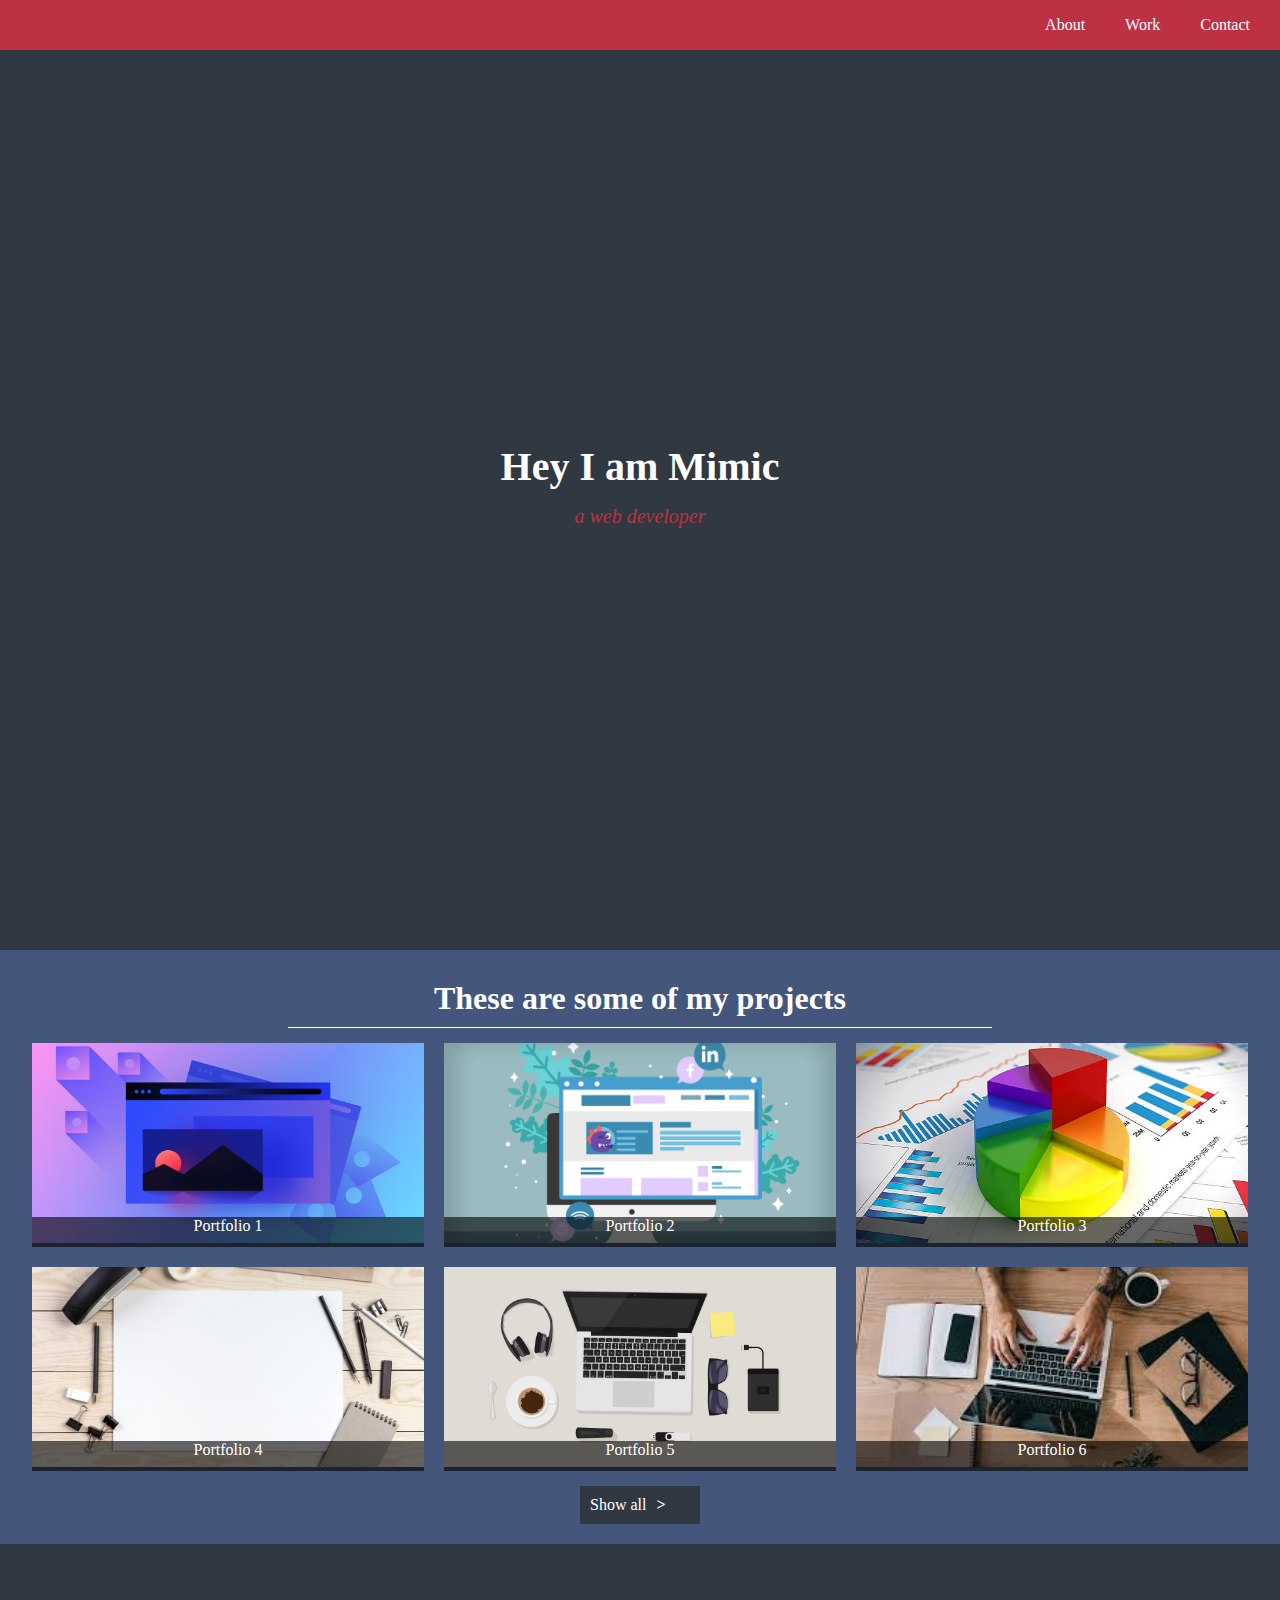
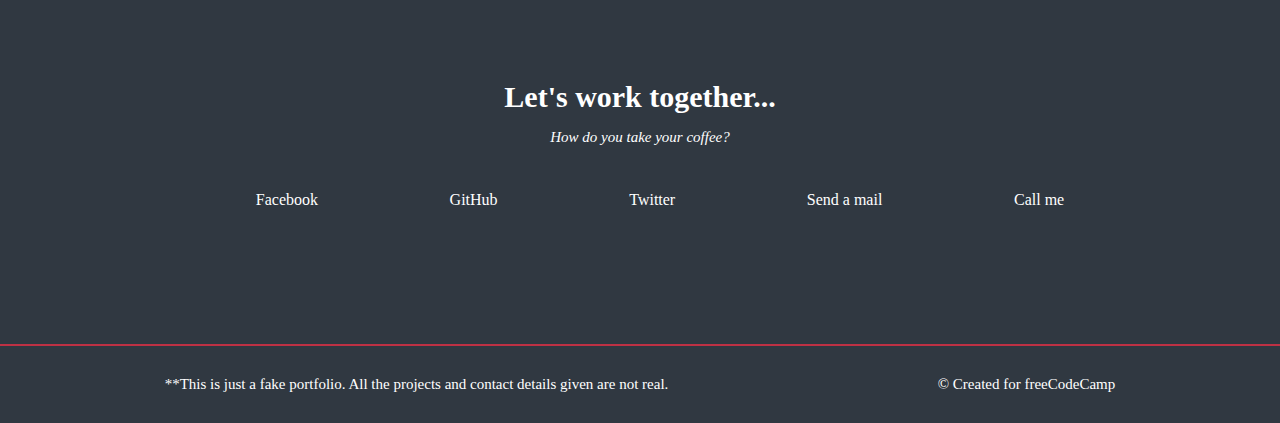
<file: responsive-web-design/personalPortifolio/index.html>
<!DOCTYPE html>
<html lang="en">
<head>
    <meta charset="UTF-8">
    <meta name="viewport" content="width=device-width, initial-scale=1.0">
    <link rel="stylesheet" href="style.css">
    <title>Personal Portfolio</title>
</head>
<body>
    <header>
        <nav id="navbar">
            <ul>
                <li><a href="#welcome-section">About</a></li>
                <li><a href="#projects">Work</a></li>
                <li><a href="#contact">Contact</a></li>
            </ul>
        </nav>
    </header>
    <main>
    <section id="welcome-section">
        <h1>Hey I am Mimic</h1>
        <h2>a web developer</h2>
    </section>
    <section id="projects">
        <h1>These are some of my projects</h1>
        <section id="projects-grid">
            <article class="project-tile">
                <a class="project-img" href="#"><img src="P1.png" alt="#"></a>
                <a class="project-p" href="#"><p>Portfolio 1</p></a>
            </article>
            <article class="project-tile" >
                <a class="project-img" href="#"><img src="P2.png" alt="#"></a>
                <a class="project-p" href="#"><p>Portfolio 2</p></a>
            </article>
            <article class="project-tile">
                <a class="project-img" href="#"><img src="P3.jpg" alt="#"></a>
                <a class="project-p" href="#"><p>Portfolio 3</p></a>
            </article>
            <article class="project-tile">
                <a class="project-img" href=""><img src="P4.jpeg" alt="#"></a>
                <a class="project-p" href=""><p>Portfolio 4</p></a>
            </article>
            <article class="project-tile">
                <a class="project-img" href="#"><img src="P5.jpg" alt="#"></a>
                <a class="project-p" href="#"><p>Portfolio 5</p></a>
            </article>
            <article class="project-tile">
                <a class="project-img" href="#"><img src="P6.jpeg" alt="#"></a>
                <a class="project-p" href="#"><p>Portfolio 6</p></a>
            </article>
        </section>
        <a id="show-all" href="#">
            Show all
            <span id="show-all-arrow">></span>
        </a>
    </section>
    <section id="contact">
        <h1>Let's work together...</h1>
        <h2>How do you take your coffee?</h2>
        <ul>
            <li><a>Facebook</a></li>
            <li><a id="profile-link" target="_blank">GitHub</a></li>
            <li><a>Twitter</a></li>
            <li><a>Send a mail</a></li>
            <li><a>Call me</a></li>
        </ul>
    </section>
    </main>
    <footer>
        <p>**This is just a fake portfolio. All the projects and contact details given are not real. </p>
        <p>© Created for <a href="https://www.freecodecamp.org">freeCodeCamp</a></p>
    </footer>

</body>
</html>
</file>
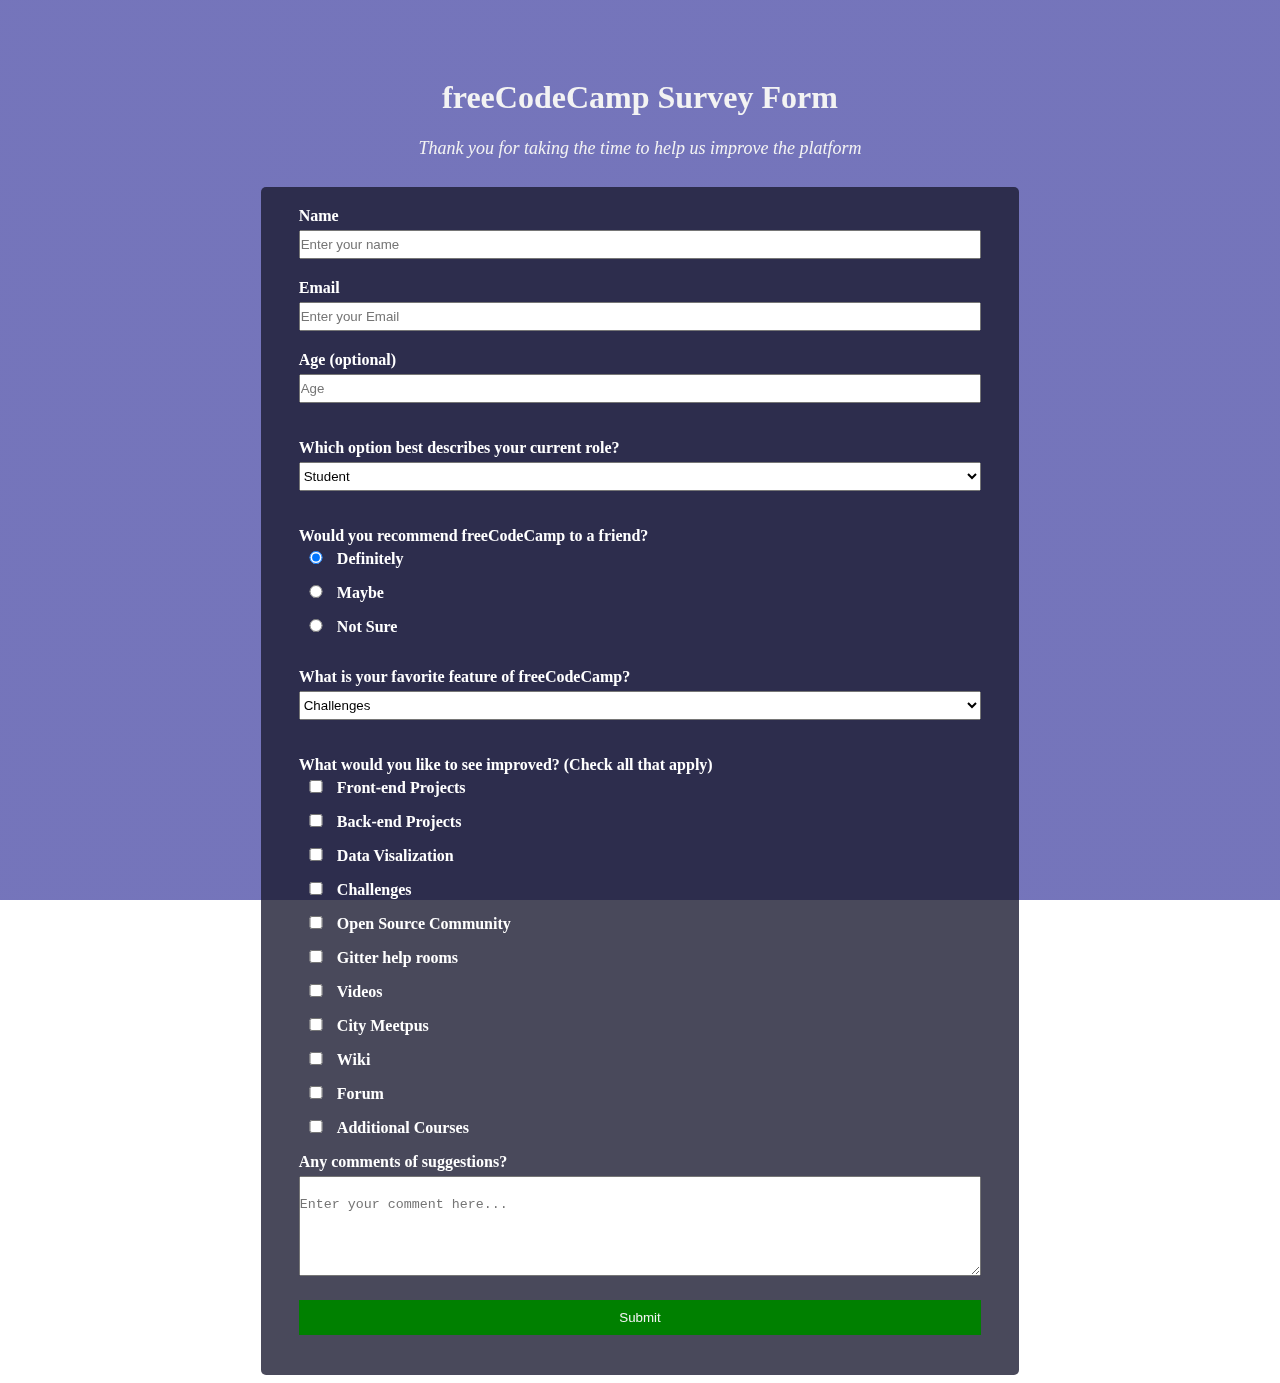
<file: responsive-web-design/surveyForm/index.html>
<!doctype html>
  <html>
    <head>
      <title>Survey Form</title>
      <meta charset="utf-8">
      <link href="style.css" rel="stylesheet">
    </head>
    
    <body>
      <header>
      <h1 id="title">freeCodeCamp Survey Form</h1> 
      <p id="description">Thank you for taking the time to help us improve the platform</p>
    </header>
    
    <main id="main">
    <section>
      <form id="survey-form">
        <label for="name" id="name-label">Name</label>
        <input type="text" id="name" placeholder="Enter your name" required>

        <label for="email" id="email-label">Email</label>
        <input type="email" id="email" placeholder="Enter your Email" required >

        <label for="age" id="number-label">Age <span id="opt">(optional)</span></label>
        <input type="number" id="number" placeholder="Age" min=10 max=99>

        <p>Which option best describes your current role?</p>
        <select name="role" id="dropdown" required>
          <option value="" disabled>Select current role</option>
          <option value="student">Student</option>
          <option value="fulltime">Full Time Job</option>
          <option value="learner">Full Time Learner</option>
          <option value="didnotsay">Prefer not to say</option>
          <option value="other">Other</option>
        </select>

        <p>Would you recommend freeCodeCamp to a friend?</p>
        <input type="radio" name="recommend" value="definitely" checked>
        <label for="definitely">Definitely</label>
        <input type="radio" name="recommend" value="maybe">
        <label for="maybe">Maybe</label>
        <input type="radio" name="recommend" value="notsure">
        <label for="notsure">Not Sure</label>

        <p>What is your favorite feature of freeCodeCamp?</p>
        <select name="feature" id="feature">
          <option value="" disabled>Select an option</option>
          <option value="challenges">Challenges</option>
          <option value="projects">Projects</option>
          <option value="community">Community</option>
          <option value="opensource">Open Source</option>
        </select>
        

        <p>What would you like to see improved? (Check all that apply)</p>
        <input type="checkbox" id="frontend" value="frontend">
        <label for="">Front-end Projects</label>
        <input type="checkbox" id="backend" value="backend">
        <label for="">Back-end Projects</label>
        <input type="checkbox" id="datavisualization" value="datavisualization">
        <label for="">Data Visalization</label>
        <input type="checkbox" id="challenges" value="challenges">
        <label for="">Challenges</label>
        <input type="checkbox" id="community" value="community">
        <label for="">Open Source Community</label>
        <input type="checkbox" id="helprooms" value="helprooms">
        <label for="">Gitter help rooms</label>
        <input type="checkbox" id="videos" value="videos">
        <label for="">Videos</label>
        <input type="checkbox" id="meetups" value="meetups">
        <label for="">City Meetpus</label>
        <input type="checkbox" id="wiki" value="wiki">
        <label for="">Wiki</label>
        <input type="checkbox" id="forum" value="forum">
        <label for="">Forum</label>
        <input type="checkbox" id="courses" value="courses">
        <label for="">Additional Courses</label>

        <label for="suggestions">Any comments of suggestions?</label>
        <textarea id="suggestions" name="suggestions" placeholder="Enter your comment here..."></textarea>
      
        <input type="submit" id="submit" value="Submit">

      </form>        

    </main>

    </body>
  </html>
</file>
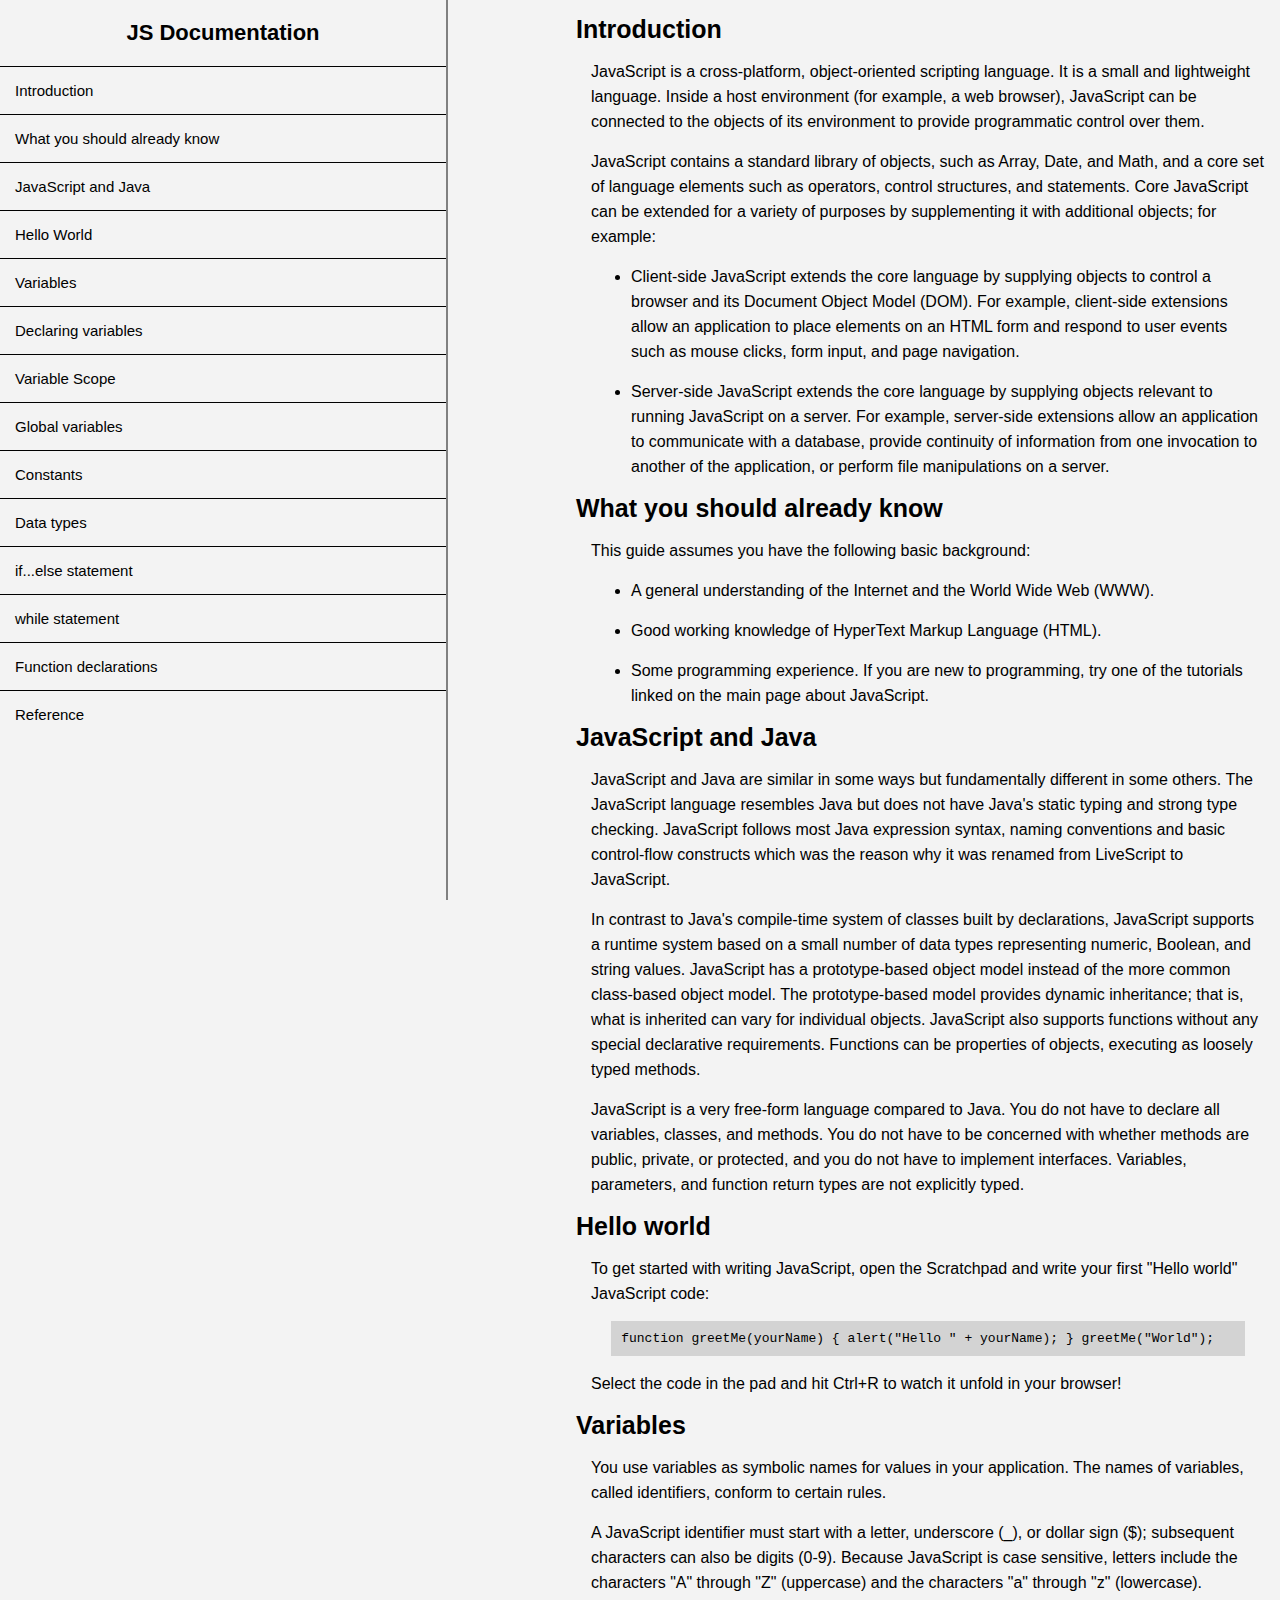
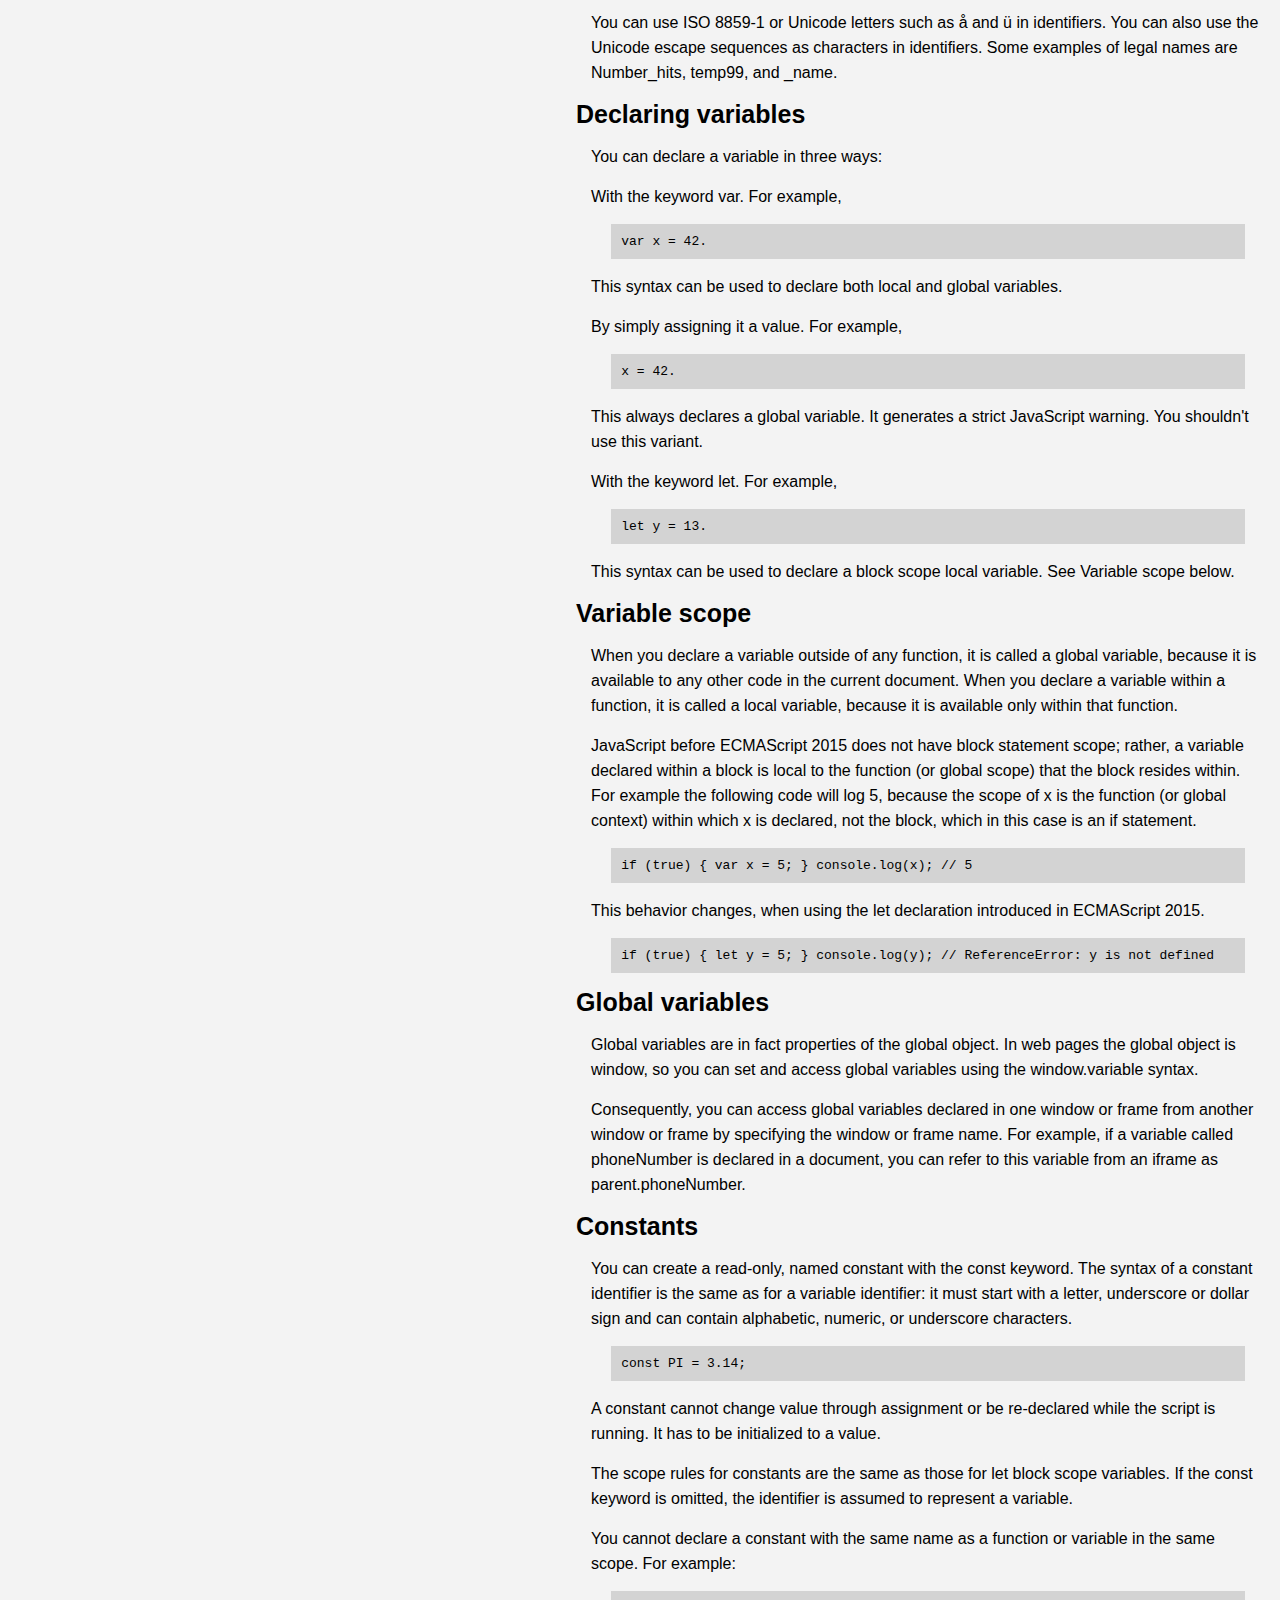
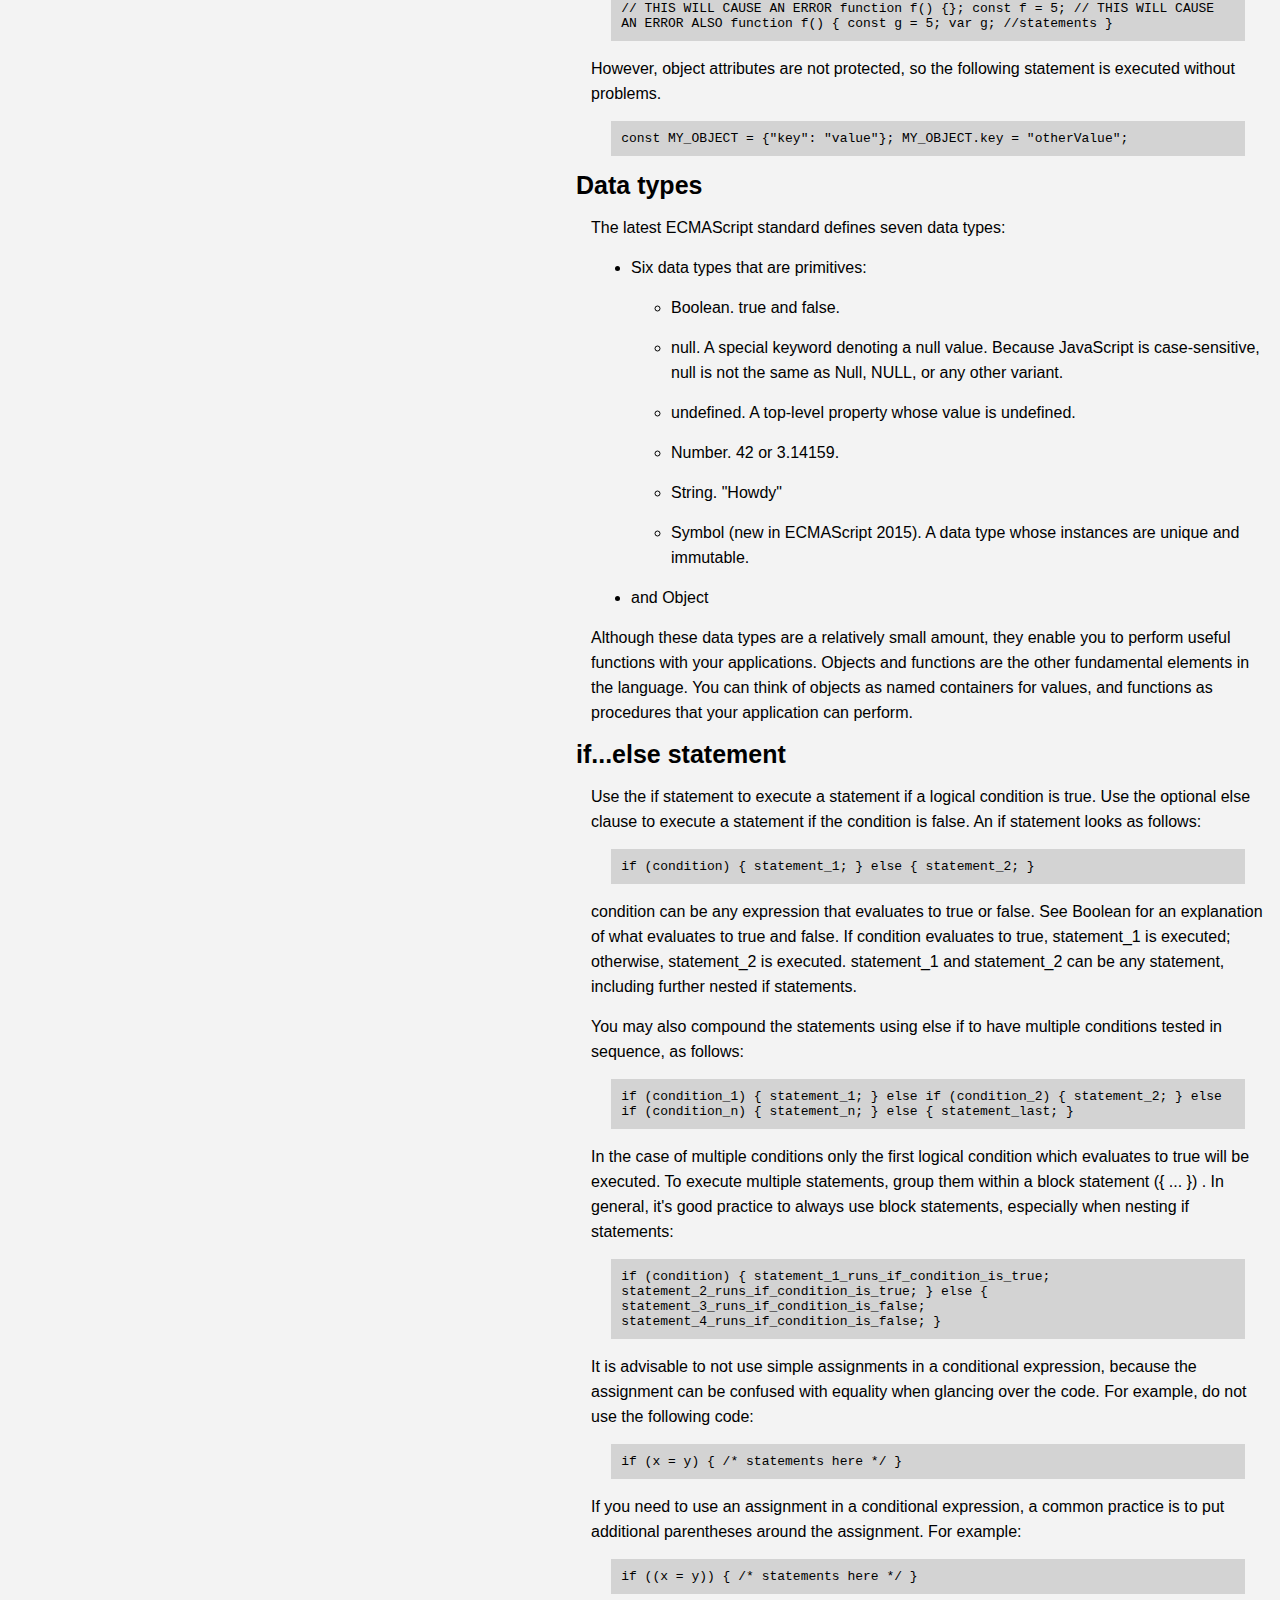
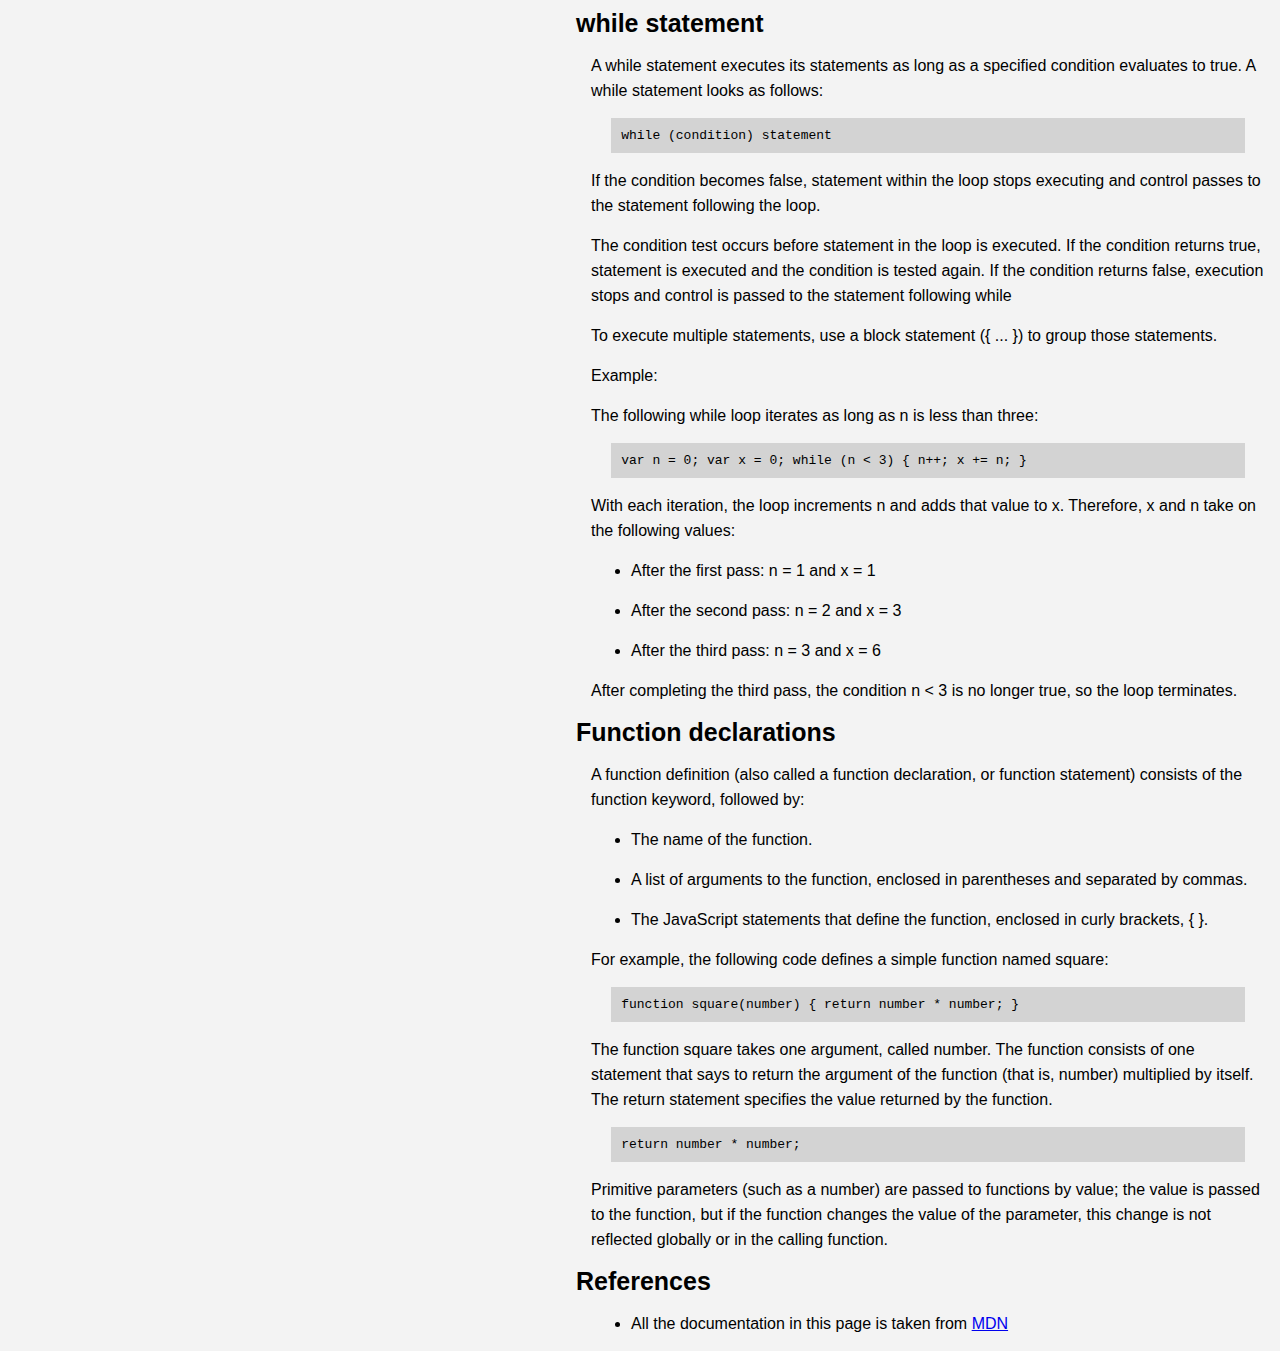
<file: responsive-web-design/technicalDocumentation/index.html>
<!doctype html>
<html>
  <head>
    <title>Technical Documentation</title>
    <meta charset="utf-8">
    <link href="style.css" rel="stylesheet">
  </head>
    
  <body>
    <nav id="navbar">
      <header id="header">
        <h1>JS Documentation</h1>
      </header>
      <a class="nav-link" href="#Introduction">Introduction</a>
      <a class="nav-link" href="#What_you_should_already_know">What you should already know</a>
      <a class="nav-link" href="#JavaScript_and_Java">JavaScript and Java</a>
      <a class="nav-link" href="#Hello_World">Hello World</a>
      <a class="nav-link" href="#Variables">Variables</a>
      <a class="nav-link" href="#Declaring_Variables">Declaring variables</a>
      <a class="nav-link" href="#Variable_Scope">Variable Scope</a>
      <a class="nav-link" href="#Global_Variables">Global variables</a>
      <a class="nav-link" href="#Constants">Constants</a>
      <a class="nav-link" href="#Data_Types">Data types</a>
      <a class="nav-link" href="#if...else_Statement">if...else statement</a>
      <a class="nav-link" href="#while_Statement">while statement</a>
      <a class="nav-link" href="#Function_Declarations">Function declarations</a>
      <a class="nav-link" href="#References">Reference</a>
    </nav>
    
    <main id="main-doc">
      <section id="Introduction" class="main-section">
        <header><h2>Introduction</h2></header>
        <p>JavaScript is a cross-platform, object-oriented scripting language. It is a small and lightweight language. Inside a host environment (for example, a web browser), JavaScript can be connected to the objects of its environment to provide programmatic control over them.</p>
        <p>JavaScript contains a standard library of objects, such as Array, Date, and Math, and a core set of language elements such as operators, control structures, and statements. Core JavaScript can be extended for a variety of purposes by supplementing it with additional objects; for example:</p>
        <ul>
          <li>Client-side JavaScript extends the core language by supplying objects to control a browser and its Document Object Model (DOM). For example, client-side extensions allow an application to place elements on an HTML form and respond to user events such as mouse clicks, form input, and page navigation.</li>
          <li>Server-side JavaScript extends the core language by supplying objects relevant to running JavaScript on a server. For example, server-side extensions allow an application to communicate with a database, provide continuity of information from one invocation to another of the application, or perform file manipulations on a server.</li>
        </ul>
      </section>
      <section id="What_you_should_already_know" class="main-section">
        <header><h2>What you should already know</h2></header>

        <p>This guide assumes you have the following basic background:</p>
        <ul>
          <li>A general understanding of the Internet and the World Wide Web (WWW).</li>
          <li>Good working knowledge of HyperText Markup Language (HTML).</li>
          <li>Some programming experience. If you are new to programming, try one of the tutorials linked on the main page about JavaScript.</li>
        </ul>
      </section>
      <section id="JavaScript_and_Java" class="main-section">
        <header><h2>JavaScript and Java</h2></header>
        <p>
          JavaScript and Java are similar in some ways but fundamentally different in some others. The JavaScript language resembles Java but does not have Java's static typing and strong type checking. JavaScript follows most Java expression syntax, naming conventions and basic control-flow constructs which was the reason why it was renamed from LiveScript to JavaScript.
        </p>
        <p>
          In contrast to Java's compile-time system of classes built by declarations, JavaScript supports a runtime system based on a small number of data types representing numeric, Boolean, and string values. JavaScript has a prototype-based object model instead of the more common class-based object model. The prototype-based model provides dynamic inheritance; that is, what is inherited can vary for individual objects. JavaScript also supports functions without any special declarative requirements. Functions can be properties of objects, executing as loosely typed methods.
        </p>
        <p>
          JavaScript is a very free-form language compared to Java. You do not have to declare all variables, classes, and methods. You do not have to be concerned with whether methods are public, private, or protected, and you do not have to implement interfaces. Variables, parameters, and function return types are not explicitly typed.
        </p>
      </section>
      <section id="Hello_World" class="main-section">
        <header><h2>Hello world</h2></header>

        <p>To get started with writing JavaScript, open the Scratchpad and write your first "Hello world" JavaScript code: </p>
        <code>function greetMe(yourName) { alert("Hello " + yourName); }
          greetMe("World");</code>
        <p>Select the code in the pad and hit Ctrl+R to watch it unfold in your browser! </p>
      </section>
      <section id="Variables" class="main-section">
        <header><h2>Variables</h2></header>

        <p>You use variables as symbolic names for values in your application. The names of variables, called identifiers, conform to certain rules. </p>
        <p>A JavaScript identifier must start with a letter, underscore (_), or dollar sign ($); subsequent characters can also be digits (0-9). Because JavaScript is case sensitive, letters include the characters "A" through "Z" (uppercase) and the characters "a" through "z" (lowercase). </p>
        <p>You can use ISO 8859-1 or Unicode letters such as å and ü in identifiers. You can also use the Unicode escape sequences as characters in identifiers. Some examples of legal names are Number_hits, temp99, and _name. </p>

      </section>
      <section id="Declaring_Variables" class="main-section">
        <header><h2>Declaring variables</h2></header>

        <p>You can declare a variable in three ways: </p>
        <p>With the keyword var. For example, </p>
        <code>var x = 42.</code>
        <p>This syntax can be used to declare both local and global variables. </p>
        <p>By simply assigning it a value. For example, </p>
        <code>x = 42.</code>
        <p>This always declares a global variable. It generates a strict JavaScript warning. You shouldn't use this variant. </p>
        <p>With the keyword let. For example,</p>
        <code>let y = 13.</code>
        <p>This syntax can be used to declare a block scope local variable. See Variable scope below. </p>
      </section>
      <section id="Variable_Scope" class="main-section">
        <header><h2>Variable scope</h2></header>

        <p>When you declare a variable outside of any function, it is called a global variable, because it is available to any other code in the current document. When you declare a variable within a function, it is called a local variable, because it is available only within that function. </p>
        <p>JavaScript before ECMAScript 2015 does not have block statement scope; rather, a variable declared within a block is local to the function (or global scope) that the block resides within. For example the following code will log 5, because the scope of x is the function (or global context) within which x is declared, not the block, which in this case is an if statement. </p>
        <code>if (true) { var x = 5; } console.log(x); // 5</code>
        <p>This behavior changes, when using the let declaration introduced in ECMAScript 2015. </p>
        <code>if (true) { let y = 5; } console.log(y); // ReferenceError: y is not
          defined</code>
      </section>
      <section id="Global_Variables" class="main-section">
        <header><h2>Global variables</h2></header>

        <p>Global variables are in fact properties of the global object. In web pages the global object is window, so you can set and access global variables using the window.variable syntax. </p>
        <p>Consequently, you can access global variables declared in one window or frame from another window or frame by specifying the window or frame name. For example, if a variable called phoneNumber is declared in a document, you can refer to this variable from an iframe as parent.phoneNumber. </p>
      </section>
      <section id="Constants" class="main-section">
        <header><h2>Constants</h2></header>

        <p>You can create a read-only, named constant with the const keyword. The syntax of a constant identifier is the same as for a variable identifier: it must start with a letter, underscore or dollar sign and can contain alphabetic, numeric, or underscore characters. </p>
        <code>const PI = 3.14;</code>
        <p>A constant cannot change value through assignment or be re-declared while the script is running. It has to be initialized to a value. </p>
        <p>The scope rules for constants are the same as those for let block scope variables. If the const keyword is omitted, the identifier is assumed to represent a variable. </p>
        <p>You cannot declare a constant with the same name as a function or variable in the same scope. For example: </p>
        <code>// THIS WILL CAUSE AN ERROR function f() {}; const f = 5; // THIS WILL
          CAUSE AN ERROR ALSO function f() { const g = 5; var g; //statements
          }</code>
        <p>However, object attributes are not protected, so the following statement is executed without problems. </p>
        <code>const MY_OBJECT = {"key": "value"}; MY_OBJECT.key = "otherValue";</code>
      </section>
      <section id="Data_Types" class="main-section">
        <header><h2>Data types</h2></header>

        <p>The latest ECMAScript standard defines seven data types:</p>
        <ul>
          <li>Six data types that are primitives:</li>
          <ul>
            <li>Boolean. true and false.</li>
            <li>null. A special keyword denoting a null value. Because JavaScript is case-sensitive, null is not the same as Null, NULL, or any other variant. </li>
            <li>undefined. A top-level property whose value is undefined.</li>
            <li>Number. 42 or 3.14159.</li>
            <li>String. "Howdy"</li>
            <li>Symbol (new in ECMAScript 2015). A data type whose instances are unique and immutable. </li>
          </ul>
          <li>and Object</li>
        </ul>
        <p>Although these data types are a relatively small amount, they enable you to perform useful functions with your applications. Objects and functions are the other fundamental elements in the language. You can think of objects as named containers for values, and functions as procedures that your application can perform. </p>
      </section>
      <section id="if...else_Statement" class="main-section">
        <header><h2>if...else statement</h2></header>

        <p>Use the if statement to execute a statement if a logical condition is true. Use the optional else clause to execute a statement if the condition is false. An if statement looks as follows: </p>
        <code>if (condition) { statement_1; } else { statement_2; }</code>
        <p>condition can be any expression that evaluates to true or false. See Boolean for an explanation of what evaluates to true and false. If condition evaluates to true, statement_1 is executed; otherwise, statement_2 is executed. statement_1 and statement_2 can be any statement, including further nested if statements. </p>
        <p>You may also compound the statements using else if to have multiple conditions tested in sequence, as follows: </p>
        <code>if (condition_1) { statement_1; } else if (condition_2) { statement_2;
        } else if (condition_n) { statement_n; } else { statement_last; }</code>
        <p>In the case of multiple conditions only the first logical condition which evaluates to true will be executed. To execute multiple statements, group them within a block statement ({ ... }) . In general, it's good practice to always use block statements, especially when nesting if statements: </p>
        <code>if (condition) { statement_1_runs_if_condition_is_true;
          statement_2_runs_if_condition_is_true; } else {
          statement_3_runs_if_condition_is_false;
          statement_4_runs_if_condition_is_false; }</code>
          <p>It is advisable to not use simple assignments in a conditional expression, because the assignment can be confused with equality when glancing over the code. For example, do not use the following code: </p>
          <code>if (x = y) { /* statements here */ }</code>
          <p>If you need to use an assignment in a conditional expression, a common practice is to put additional parentheses around the assignment. For example: </p>
          <code>if ((x = y)) { /* statements here */ }</code>

      </section>
      <section id="while_Statement" class="main-section">
        <header><h2>while statement</h2></header>

        <p>A while statement executes its statements as long as a specified condition evaluates to true. A while statement looks as follows: </p>
        <code>while (condition) statement</code>
        <p>If the condition becomes false, statement within the loop stops executing and control passes to the statement following the loop. </p>
        <p>The condition test occurs before statement in the loop is executed. If the condition returns true, statement is executed and the condition is tested again. If the condition returns false, execution stops and control is passed to the statement following while</p>
        <p>To execute multiple statements, use a block statement ({ ... }) to group those statements. </p>
        <p>Example: </p>
        <p>The following while loop iterates as long as n is less than three:</p>
        <code>var n = 0; var x = 0; while (n < 3) { n++; x += n; }</code>
        <p>With each iteration, the loop increments n and adds that value to x. Therefore, x and n take on the following values: </p>
        <ul>
          <li>After the first pass: n = 1 and x = 1</li>
          <li>After the second pass: n = 2 and x = 3</li>
          <li>After the third pass: n = 3 and x = 6</li>
        </ul>
        <p>After completing the third pass, the condition n < 3 is no longer true, so the loop terminates. </p>
      </section>
      <section id="Function_Declarations" class="main-section">
        <header><h2>Function declarations</h2></header>

        <p>A function definition (also called a function declaration, or function statement) consists of the function keyword, followed by: </p>
        <ul>
          <li>The name of the function.</li>
          <li>A list of arguments to the function, enclosed in parentheses and separated by commas. </li>
          <li>The JavaScript statements that define the function, enclosed in curly brackets, { }. </li>
        </ul>
        <p>For example, the following code defines a simple function named square: </p>
        <code>function square(number) { return number * number; }</code>
        <p>The function square takes one argument, called number. The function consists of one statement that says to return the argument of the function (that is, number) multiplied by itself. The return statement specifies the value returned by the function. </p>
        <code>return number * number;</code>
        <p>Primitive parameters (such as a number) are passed to functions by value; the value is passed to the function, but if the function changes the value of the parameter, this change is not reflected globally or in the calling function. </p>
      </section>
      <section id="References" class="main-section">
        <header><h2>References</h2></header>
        <ul><li>All the documentation in this page is taken from <a href="https://developer.mozilla.org/en-US/docs/Web/JavaScript/Guide">MDN</a></li></ul>
      </section>

    </main>

  </body>
</html>
</file>
<file: responsive-web-design/personalPortifolio/style.css>
/*This section was included*/
/*after looking into some*/
/*tips and external references*/
*,
*::before,
*::after {
  margin: 0;
  box-sizing: border-box;
}

/*------------------ Global style ------------------*/
:root{
    --primary-color: #be3144;
    --secondary-color: #303841;
    --blue-color: #45567d;
    color: white;
}

a{
    text-decoration: none;
    color: white;
}

ul{
    display: flex;
    list-style-type: none;
    gap: 20px;
    justify-content: space-around;
}

/*------------------ Header style ------------------*/

nav{
    background-color: var(--primary-color);
    position: fixed;
    top: 0;
    width: 100%;
    height: 50px;
    display: flex;
    justify-content: flex-end;
    align-items: center;
    padding: 20px;
}

nav a{
    display: inline-flex;
    height: 50px;
    padding: 10px;
    align-items: center;
}

nav a:hover{
    background-color: var(--blue-color);
}

/*------------------ Main style ------------------*/

main{
    margin-top: 50px;
    text-align: center;
}

/*------------------ Welcome page style ------------------*/

#welcome-section{
    background-color: var(--secondary-color);
    height: 100vh;
    display: flex;
    flex-direction: column;
    justify-content: center;
    gap: 15px;
}

#welcome-section h1{
    font-size: 40px;
}

#welcome-section h2{
    color: var(--primary-color);
    font-size: 20px;
    font-style: italic;
    font-weight: 200;
    margin-bottom: 30px;
}

/*------------------ Project section style ------------------*/

#projects{
    background-color: var(--blue-color);
    height: auto;
    padding: 20px 0;
    display: flex;
    flex-direction: column;
    justify-content: center;
    gap: 15px;
}

#projects h1{
    width: 55%;
    margin: 0 auto;
    border-bottom: 1px solid white;
    padding: 10px;
}

#projects-grid{
    display: grid;
    width: 95%;
    margin: 0 auto;
    grid-template-columns: repeat(3, minmax(350px, 1fr));
    /* Auto-fit is also an option */
    justify-content: center;
    gap: 20px;
}

.project-tile{
    display: grid;
}

.project-tile .project-img{
    grid-column: 1;
    grid-row: 1/3;
    align-self: end;
}

.project-tile .project-img img{
    width: 100%;
    height: 200px;
    /* height: auto; */
    /* max-height: 200px; */
    /* border-radius: 50%; */
    object-fit: cover;
    justify-content: center;
}

.project-tile .project-p{
    width: 100%;
    grid-column: 1;
    grid-row: 2/3;
    align-self: end;
    justify-content: center;
    height: 30px;
    background: rgba(0, 0, 0, 0.6);
}

@media(max-width: 1128px){
    #projects-grid{
        grid-template-columns: repeat(2, minmax(350px, 1fr));
    }
}

@media(max-width: 730px){
    #projects-grid{
        width: 60%;
        grid-template-columns: repeat(1, minmax(350px, 1fr));
    }
}

#show-all{
    width: 120px;
    padding: 10px;
    margin:0 auto;
    background-color: var(--secondary-color);
    transition-duration: 0.5s;
    display: flex;
    justify-content: flex-start;
    gap: 10px;
}

#show-all-arrow{
    font-weight: 800;
}

#show-all:hover{
    background-color: var(--primary-color);
    gap: 15px;    
}

/*------------------ Contact section style ------------------*/

#contact{
    background-color: var(--secondary-color);
    height: 400px;
    display: flex;
    flex-direction: column;
    justify-content: center;
    gap: 15px;
}

#contact h1{
    font-size: 30px;
}

#contact h2{
    font-size: 15px;
    font-style: italic;
    font-weight: 200;
    margin-bottom: 30px;
}

#contact ul{
    width: 75%;
    margin: 0 auto;
}

#contact a{
    display: inline-block;
    transition-duration: 0.5s;
}

#contact a:hover{
    transform: translateY(10px);
}

/*------------------ Footer style ------------------*/

footer{
    border-top: 2px solid var(--primary-color);
    padding: 30px 40px 30px;
    background-color: var(--secondary-color);
    font-size: 15px;
    display: flex;
    gap: 20px;
    justify-content: space-around;
}
</file>
<file: responsive-web-design/surveyForm/style.css>
/*This section was included*/
/*after looking into some*/
/*tips and external references*/
*,
*::before,
*::after {
  box-sizing: border-box;
}

body::before {
    content: "";
    position:fixed;
    top: 0;
    left: 0;
    height: 100%;
    width: 100%;
    z-index: -1;
    background-image: linear-gradient(
        rgba(58, 58, 158, 0.7),
        rgba(58, 58, 158, 0.7)),
         url(https://cdn.freecodecamp.org/testable-projects-fcc/images/survey-form-background.jpeg);
    background-size: cover;
    background-repeat: no-repeat;
    background-position: center;
}

/*-------*/

body {
    color: #f3f3f3;
    /* DEPRECATED DUE TO THE ::BEFORE
    background-image: linear-gradient(
        rgba(58, 58, 158, 0.7),
        rgba(58, 58, 158, 0.7)),
         url(https://cdn.freecodecamp.org/testable-projects-fcc/images/survey-form-background.jpeg);
    background-size: cover;
    background-repeat: no-repeat;
    background-position: center; */
}

/*------------------ Header style ------------------*/
header {
    padding: 50px 0 10px;
    text-align: center;
}

header p {
    font-size: 18px;
    font-style: italic;
}

/*------------------ Header style ------------------*/

/*------------------ Main page style ------------------*/
section{
    text-align: left;
    background-color: rgba(27, 27, 50, 0.8);
    width: 60%;
    margin: 0 auto;
    border-radius: 5px;
}
/*------------------ Main page style ------------------*/

/*------------------ Form style ------------------*/
#survey-form{
    padding-top:20px;
    width: 90%;
    margin: 0 auto;
    color: white;
}

form p, label{
    display: inline-block;
    font-weight: 800;
    margin-bottom: 5px;
}

form p{
    width:100%;
}

label{
    width:90%;
}

input, select{
    width:100%;
    padding: 5px 0 5px 0;
    margin:0 auto 20px;
}

input[type="radio"], input[type="checkbox"]{
    display: inline;
    width:5%;
}

textarea{
    width: 100%;
    height: 100px;
    margin-bottom: 20px;
    padding: 20px 0 0 0;
}

input[type="submit"]{
    background-color: green;
    padding: 10px;
    border: 0;
    color: #f3f3f3;
    margin-bottom: 40px;
}

/*------------------ Form style ------------------*/

footer{
    width: 100%;
    margin: 20px auto;
    padding-bottom: 30px;
    font-weight: bold;
}
</file>
<file: responsive-web-design/technicalDocumentation/style.css>
/*This section was included*/
/*after looking into some*/
/*tips and external references*/
*,
*::before,
*::after {
  margin: 0;
  box-sizing: border-box;
}

/*-------*/
@import url('https://fonts.googleapis.com/css2?family=Lato:wght@300;400&display=swap');
body {
    background-color: #f3f3f3;
    font-family: 'Lato', 'Lucida Grande', 'Lucida Sans Unicode', Tahoma, Sans-Serif;
}

/*------------------ Header style ------------------*/
nav {
  background-color: #f3f3f3;
  font-size: 10px;
  font-weight: 400;
  position: fixed;
  top: 0;
  left: 0;
  display: flex;
  flex-direction: column;
  justify-content:flex-start;
  align-items: center;
  width: 35%;
  height: 100%;
  border-right: 2px solid gray;
  overflow-y: auto;
}

nav header{
  position: static;
  background-color: #f3f3f3;
}

nav a{
  display: block;
  border-top: 1px solid black;
  color: black;
  text-decoration: none;
  padding: 15px;
  width: 100%;
  font-size: 15px;
  margin: 0;
}

@media(max-width: 815px){
  nav{
    position: relative;
    width: 100%;
    border-right: none;
    border-bottom: 2px solid gray;
    height: 300px;
  }
  nav a:first-of-type{
    border-top: 2px solid gray;
  }
}

h1{
  font-size: 22px;
  padding: 20px;
}

/*------------------ Header style ------------------*/

/*------------------ Main page style ------------------*/
main{
  display: block;
  margin: 0 auto;
  padding-left: 45%;
}
@media(max-width: 815px){
  main{
    padding-left: 5%;
  }
}

h2{
  margin-top: 15px;
  font-size: 25px;
}

section{
  margin: 5px auto;
}

p, li{
  margin: 15px;
  line-height: 25px;
}

code{
  display: block;
  background-color: lightgray;
  margin: 0 auto;
  width: 90%;
  padding: 10px;
}

/*------------------ Main page style ------------------*/
</file>
